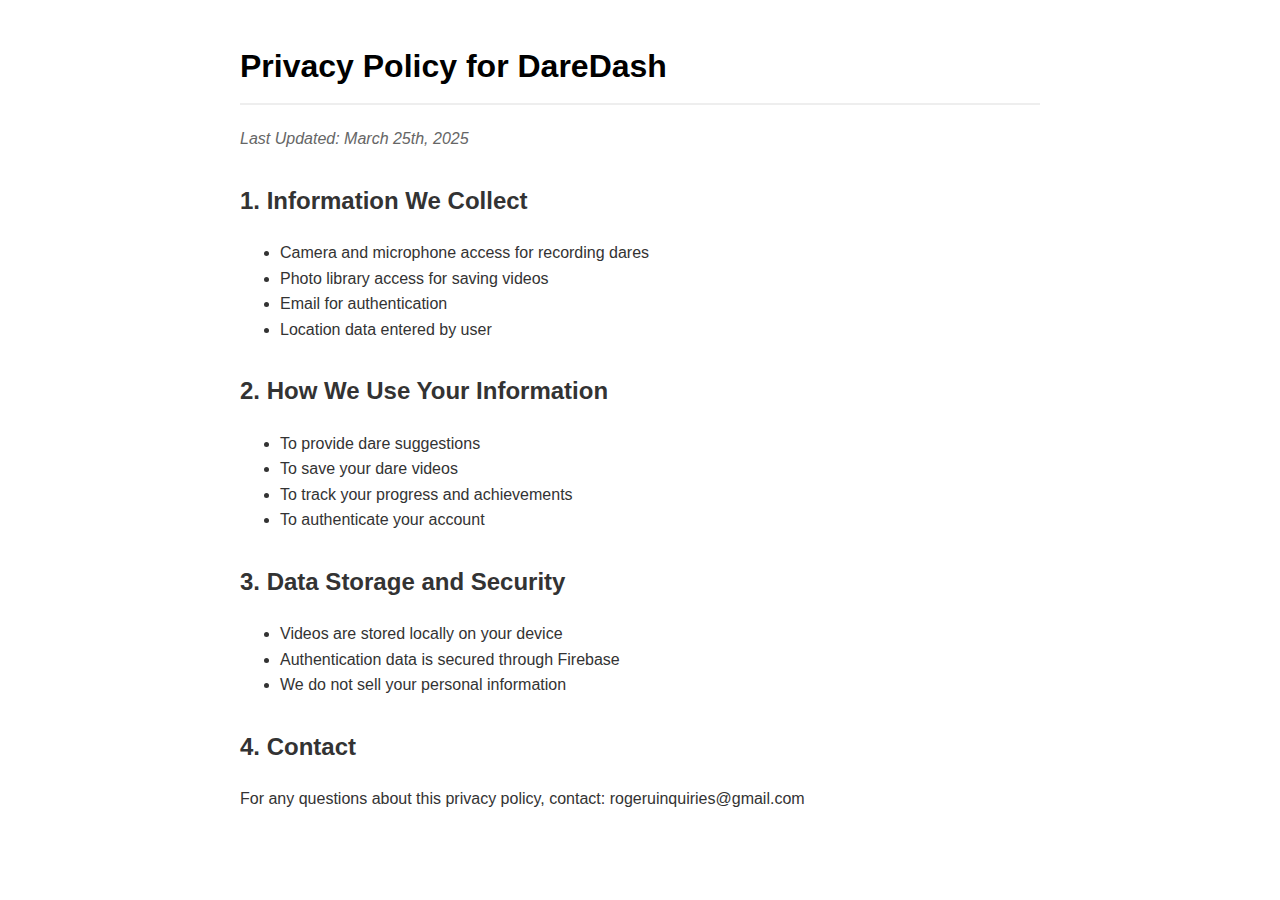
<file: index.html>
<!DOCTYPE html>
<html lang="en">
<head>
    <meta charset="UTF-8">
    <meta name="viewport" content="width=device-width, initial-scale=1.0">
    <title>DareDash - Privacy Policy</title>
    <style>
        body {
            font-family: -apple-system, BlinkMacSystemFont, 'Segoe UI', Roboto, Oxygen, Ubuntu, Cantarell, sans-serif;
            line-height: 1.6;
            max-width: 800px;
            margin: 0 auto;
            padding: 20px;
            color: #333;
        }
        h1 {
            color: #000;
            border-bottom: 2px solid #eee;
            padding-bottom: 10px;
        }
        h2 {
            color: #333;
            margin-top: 30px;
        }
        .last-updated {
            color: #666;
            font-style: italic;
            margin-bottom: 30px;
        }
    </style>
</head>
<body>
    <h1>Privacy Policy for DareDash</h1>
    <p class="last-updated">Last Updated: March 25th, 2025</p>

    <h2>1. Information We Collect</h2>
    <ul>
        <li>Camera and microphone access for recording dares</li>
        <li>Photo library access for saving videos</li>
        <li>Email for authentication</li>
        <li>Location data entered by user</li>
    </ul>

    <h2>2. How We Use Your Information</h2>
    <ul>
        <li>To provide dare suggestions</li>
        <li>To save your dare videos</li>
        <li>To track your progress and achievements</li>
        <li>To authenticate your account</li>
    </ul>

    <h2>3. Data Storage and Security</h2>
    <ul>
        <li>Videos are stored locally on your device</li>
        <li>Authentication data is secured through Firebase</li>
        <li>We do not sell your personal information</li>
    </ul>

    <h2>4. Contact</h2>
    <p>For any questions about this privacy policy, contact: rogeruinquiries@gmail.com</p>
</body>
</html>
</file>
